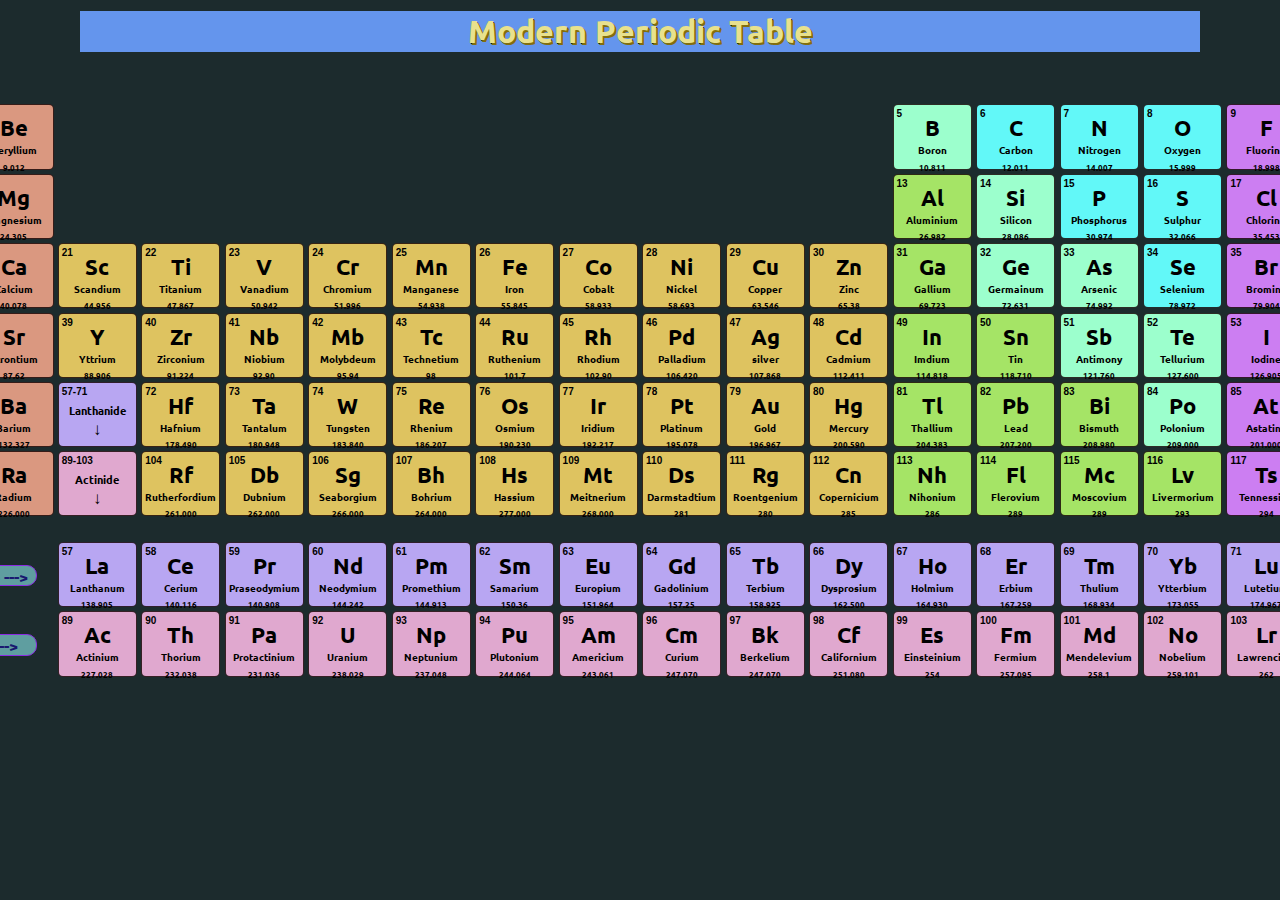
<file: index.html>
<!DOCTYPE html>
<html lang="en">
<head>
    <meta charset="UTF-8">
    <meta http-equiv="X-UA-Compatible" content="IE=edge">
    <meta name="viewport" content="width=device-width, initial-scale=1.0">
    <title>Modern Periodic Table</title>
    <link rel="stylesheet" href="./table.css">
    <link rel="preconnect" href="https://fonts.googleapis.com">
    <link rel="preconnect" href="https://fonts.gstatic.com" crossorigin>
    <link href="https://fonts.googleapis.com/css2?family=Ubuntu:wght@300;700&display=swap" rel="stylesheet">
</head>
<body>
    <h1>Modern Periodic Table</h1>
    <div class="periodic-table">
        <div class="element 1 non-metal">
            <div class="element-inner">
                <div class="number">1</div>
                <div class="title">H</div>
                <div class="name">Hydrogen</div>
                <div class="weight">1.008</div>
            </div>
        </div>
        <div class="empty1"></div>
        <div class="element 2 noble">
            <div class="element-inner">
                <div class="number">2</div>
                <div class="title">He</div>
                <div class="name">Helium</div>
                <div class="weight">4.003</div>
            </div>
        </div>
        <div class="element 3 alkali">
            <div class="element-inner">
                <div class="number">3</div>
                <div class="title">Li</div>
                <div class="name">Lithium</div>
                <div class="weight">6.941</div>
            </div>
        </div>
        <div class="element 4 alkaline">
            <div class="element-inner">
                <div class="number">4</div>
                <div class="title">Be</div>
                <div class="name">Beryllium</div>
                <div class="weight">9.012</div>
            </div>
        </div>
        <div class="empty2"></div>
        <div class="element 5 semi-metal">
            <div class="element-inner">
                <div class="number">5</div>
                <div class="title">B</div>
                <div class="name">Boron</div>
                <div class="weight">10.811</div>
            </div>
        </div>
        <div class="element 6 non-metal">
            <div class="element-inner">
                <div class="number">6</div>
                <div class="title">C</div>
                <div class="name">Carbon</div>
                <div class="weight">12.011</div>
            </div>
        </div>
        <div class="element 7 non-metal">
            <div class="element-inner">
                <div class="number">7</div>
                <div class="title">N</div>
                <div class="name">Nitrogen</div>
                <div class="weight">14.007</div>
            </div>
        </div>
        <div class="element 8 non-metal">
            <div class="element-inner">
                <div class="number">8</div>
                <div class="title">O</div>
                <div class="name">Oxygen</div>
                <div class="weight">15.999</div>
            </div>
        </div>
        <div class="element 9 halogen">
            <div class="element-inner">
                <div class="number">9</div>
                <div class="title">F</div>
                <div class="name">Fluorine</div>
                <div class="weight">18.998</div>
            </div>
        </div>
        <div class="element 10 noble">
            <div class="element-inner">
                <div class="number">10</div>
                <div class="title">Ne</div>
                <div class="name">Neon</div>
                <div class="weight">20.180</div>
            </div>
        </div>
        <div class="element 11 alkali">
            <div class="element-inner">
                <div class="number">11</div>
                <div class="title">Na</div>
                <div class="name">Sodium</div>
                <div class="weight">22.990</div>
            </div>
        </div>
        <div class="element 12 alkaline">
            <div class="element-inner">
                <div class="number">12</div>
                <div class="title">Mg</div>
                <div class="name">Magnesium</div>
                <div class="weight">24.305</div>
            </div>
        </div>
        <div class="empty2"></div>
        <div class="element 13 basic">
            <div class="element-inner">
                <div class="number">13</div>
                <div class="title">Al</div>
                <div class="name">Aluminium</div>
                <div class="weight">26.982</div>
            </div>
        </div>
        <div class="element 14 semi-metal">
            <div class="element-inner">
                <div class="number">14</div>
                <div class="title">Si</div>
                <div class="name">Silicon</div>
                <div class="weight">28.086</div>
            </div>
        </div>
        <div class="element 15 non-metal">
            <div class="element-inner">
                <div class="number">15</div>
                <div class="title">P</div>
                <div class="name">Phosphorus</div>
                <div class="weight">30.974</div>
            </div>
        </div>
        <div class="element 16 non-metal">
            <div class="element-inner">
                <div class="number">16</div>
                <div class="title">S</div>
                <div class="name">Sulphur</div>
                <div class="weight">32.066</div>
            </div>
        </div>
        <div class="element 17 halogen">
            <div class="element-inner">
                <div class="number">17</div>
                <div class="title">Cl</div>
                <div class="name">Chlorine</div>
                <div class="weight">35.453</div>
            </div>
        </div>
        <div class="element 18 noble">
            <div class="element-inner">
                <div class="number">18</div>
                <div class="title">Ar</div>
                <div class="name">Argon</div>
                <div class="weight">39.948</div>
            </div>
        </div>
        <div class="element 19 alkali">
            <div class="element-inner">
                <div class="number">19</div>
                <div class="title">K</div>
                <div class="name">Potassium</div>
                <div class="weight">39.098</div>
            </div>
        </div>
        <div class="element 20 alkaline">
            <div class="element-inner">
                <div class="number">20</div>
                <div class="title">Ca</div>
                <div class="name">Calcium</div>
                <div class="weight">40.078</div>
            </div>
        </div>
        <div class="element 21 transition">
            <div class="element-inner">
                <div class="number">21</div>
                <div class="title">Sc</div>
                <div class="name">Scandium</div>
                <div class="weight">44.956</div>
            </div>
        </div>
        <div class="element 22 transition">
            <div class="element-inner">
                <div class="number">22</div>
                <div class="title">Ti</div>
                <div class="name">Titanium</div>
                <div class="weight">47.867</div>
            </div>
        </div>
        <div class="element 23 transition">
            <div class="element-inner">
                <div class="number">23</div>
                <div class="title">V</div>
                <div class="name">Vanadium</div>
                <div class="weight">50.942</div>
            </div>
        </div>
        <div class="element 24 transition">
            <div class="element-inner">
                <div class="number">24</div>
                <div class="title">Cr</div>
                <div class="name">Chromium</div>
                <div class="weight">51.996</div>
            </div>
        </div>
        <div class="element 25 transition">
            <div class="element-inner">
                <div class="number">25</div>
                <div class="title">Mn</div>
                <div class="name">Manganese</div>
                <div class="weight">54.938</div>
            </div>
        </div>
        <div class="element 26 transition">
            <div class="element-inner">
                <div class="number">26</div>
                <div class="title">Fe</div>
                <div class="name">Iron</div>
                <div class="weight">55.845</div>
            </div>
        </div>
        <div class="element 27 transition">
            <div class="element-inner">
                <div class="number">27</div>
                <div class="title">Co</div>
                <div class="name">Cobalt</div>
                <div class="weight">58.933</div>
            </div>
        </div>
        <div class="element 28 transition">
            <div class="element-inner">
                <div class="number">28</div>
                <div class="title">Ni</div>
                <div class="name">Nickel</div>
                <div class="weight">58.693</div>
            </div>
        </div>
        <div class="element 29 transition">
            <div class="element-inner">
                <div class="number">29</div>
                <div class="title">Cu</div>
                <div class="name">Copper</div>
                <div class="weight">63.546</div>
            </div>
        </div>
        <div class="element 30 transition">
            <div class="element-inner">
                <div class="number">30</div>
                <div class="title">Zn</div>
                <div class="name">Zinc</div>
                <div class="weight">65.38</div>
            </div>
        </div>
        <div class="element 31 basic">
            <div class="element-inner">
                <div class="number">31</div>
                <div class="title">Ga</div>
                <div class="name">Gallium</div>
                <div class="weight">69.723</div>
            </div>
        </div>
        <div class="element 32 semi-metal">
            <div class="element-inner">
                <div class="number">32</div>
                <div class="title">Ge</div>
                <div class="name">Germainum</div>
                <div class="weight">72.631</div>
            </div>
        </div>
        <div class="element 33 semi-metal">
            <div class="element-inner">
                <div class="number">33</div>
                <div class="title">As</div>
                <div class="name">Arsenic</div>
                <div class="weight">74.992</div>
            </div>
        </div>
        <div class="element 34 non-metal">
            <div class="element-inner">
                <div class="number">34</div>
                <div class="title">Se</div>
                <div class="name">Selenium</div>
                <div class="weight">78.972</div>
            </div>
        </div>
        <div class="element 35 halogen">
            <div class="element-inner">
                <div class="number">35</div>
                <div class="title">Br</div>
                <div class="name">Bromine</div>
                <div class="weight">79.904</div>
            </div>
        </div>
        <div class="element 36 noble">
            <div class="element-inner">
                <div class="number">36</div>
                <div class="title">Kr</div>
                <div class="name">Krypton</div>
                <div class="weight">84.798</div>
            </div>
        </div>
        <div class="element 37 alkali">
            <div class="element-inner">
                <div class="number">37</div>
                <div class="title">Rb</div>
                <div class="name">Rubidium</div>
                <div class="weight">85.468</div>
            </div>
        </div>
        <div class="element 38 alkaline">
            <div class="element-inner">
                <div class="number">38</div>
                <div class="title">Sr</div>
                <div class="name">Strontium</div>
                <div class="weight">87.62</div>
            </div>
        </div>
        <div class="element 39 transition">
            <div class="element-inner">
                <div class="number">39</div>
                <div class="title">Y</div>
                <div class="name">Yttrium</div>
                <div class="weight">88.906</div>
            </div>
        </div>
        <div class="element 40 transition">
            <div class="element-inner">
                <div class="number">40</div>
                <div class="title">Zr</div>
                <div class="name">Zirconium</div>
                <div class="weight">91.224</div>
            </div>
        </div>
        <div class="element 41 transition">
            <div class="element-inner">
                <div class="number">41</div>
                <div class="title">Nb</div>
                <div class="name">Niobium</div>
                <div class="weight">92.90</div>
            </div>
        </div>
        <div class="element 42 transition">
            <div class="element-inner">
                <div class="number">42</div>
                <div class="title">Mb</div>
                <div class="name">Molybdeum</div>
                <div class="weight">95.94</div>
            </div>
        </div>
        <div class="element 43 transition">
            <div class="element-inner">
                <div class="number">43</div>
                <div class="title">Tc</div>
                <div class="name">Technetium</div>
                <div class="weight">98</div>
            </div>
        </div>
        <div class="element 44 transition">
            <div class="element-inner">
                <div class="number">44</div>
                <div class="title">Ru</div>
                <div class="name">Ruthenium</div>
                <div class="weight">101.7</div>
            </div>
        </div>
        <div class="element 45 transition">
            <div class="element-inner">
                <div class="number">45</div>
                <div class="title">Rh</div>
                <div class="name">Rhodium</div>
                <div class="weight">102.90</div>
            </div>
        </div>
        <div class="element 46 transition">
            <div class="element-inner">
                <div class="number">46</div>
                <div class="title">Pd</div>
                <div class="name">Palladium</div>
                <div class="weight">106.420</div>
            </div>
        </div>
        <div class="element 47 transition">
            <div class="element-inner">
                <div class="number">47</div>
                <div class="title">Ag</div>
                <div class="name">silver</div>
                <div class="weight">107.868</div>
            </div>
        </div>
        <div class="element 48 transition">
            <div class="element-inner">
                <div class="number">48</div>
                <div class="title">Cd</div>
                <div class="name">Cadmium</div>
                <div class="weight">112.411</div>
            </div>
        </div>
        <div class="element 49 basic">
            <div class="element-inner">
                <div class="number">49</div>
                <div class="title">In</div>
                <div class="name">Imdium</div>
                <div class="weight">114.818</div>
            </div>
        </div>
        <div class="element 50 basic">
            <div class="element-inner">
                <div class="number">50</div>
                <div class="title">Sn</div>
                <div class="name">Tin</div>
                <div class="weight">118.710</div>
            </div>
        </div>
        <div class="element 51 semi-metal">
            <div class="element-inner">
                <div class="number">51</div>
                <div class="title">Sb</div>
                <div class="name">Antimony</div>
                <div class="weight">121.760</div>
            </div>
        </div>
        <div class="element 52 semi-metal">
            <div class="element-inner">
                <div class="number">52</div>
                <div class="title">Te</div>
                <div class="name">Tellurium</div>
                <div class="weight">127.600</div>
            </div>
        </div>
        <div class="element 53 halogen">
            <div class="element-inner">
                <div class="number">53</div>
                <div class="title">I</div>
                <div class="name">Iodine</div>
                <div class="weight">126.905</div>
            </div>
        </div>
        <div class="element 54 noble">
            <div class="element-inner">
                <div class="number">54</div>
                <div class="title">Xe</div>
                <div class="name">Xenon</div>
                <div class="weight">131.293</div>
            </div>
        </div>
        <div class="element 55 alkali">
            <div class="element-inner">
                <div class="number">55</div>
                <div class="title">Cs</div>
                <div class="name">Cesium</div>
                <div class="weight">132.906</div>
            </div>
        </div>
        <div class="element 56 alkaline">
            <div class="element-inner">
                <div class="number">56</div>
                <div class="title">Ba</div>
                <div class="name">Barium</div>
                <div class="weight">132.327</div>
            </div>
        </div>
        <div class="element lanthanide" id="lanthanide">
            <div class="number">57-71</div>
            <div class="name">Lanthanide</div>
            <div class="point">&darr;</div>
        </div>
        <div class="element 72 transition">
            <div class="element-inner">
                <div class="number">72</div>
                <div class="title">Hf</div>
                <div class="name">Hafnium</div>
                <div class="weight">178.490</div>
            </div>
        </div>
        <div class="element 73 transition">
            <div class="element-inner">
                <div class="number">73</div>
                <div class="title">Ta</div>
                <div class="name">Tantalum</div>
                <div class="weight">180.948</div>
            </div>
        </div>
        <div class="element 74 transition">
            <div class="element-inner">
                <div class="number">74</div>
                <div class="title">W</div>
                <div class="name">Tungsten</div>
                <div class="weight">183.840</div>
            </div>
        </div>
        <div class="element 75 transition">
            <div class="element-inner">
                <div class="number">75</div>
                <div class="title">Re</div>
                <div class="name">Rhenium</div>
                <div class="weight">186.207</div>
            </div>
        </div>
        <div class="element 76 transition">
            <div class="element-inner">
                <div class="number">76</div>
                <div class="title">Os</div>
                <div class="name">Osmium</div>
                <div class="weight">190.230</div>
            </div>
        </div>
        <div class="element 77 transition">
            <div class="element-inner">
                <div class="number">77</div>
                <div class="title">Ir</div>
                <div class="name">Iridium</div>
                <div class="weight">192.217</div>
            </div>
        </div>
        <div class="element 78 transition">
            <div class="element-inner">
                <div class="number">78</div>
                <div class="title">Pt</div>
                <div class="name">Platinum</div>
                <div class="weight">195.078</div>
            </div>
        </div>
        <div class="element 79 transition">
            <div class="element-inner">
                <div class="number">79</div>
                <div class="title">Au</div>
                <div class="name">Gold</div>
                <div class="weight">196.967</div>
            </div>
        </div>
        <div class="element 80 transition">
            <div class="element-inner">
                <div class="number">80</div>
                <div class="title">Hg</div>
                <div class="name">Mercury</div>
                <div class="weight">200.590</div>
            </div>
        </div>
        <div class="element 81 basic">
            <div class="element-inner">
                <div class="number">81</div>
                <div class="title">Tl</div>
                <div class="name">Thallium</div>
                <div class="weight">204.383</div>
            </div>
        </div>
        <div class="element 82 basic">
            <div class="element-inner">
                <div class="number">82</div>
                <div class="title">Pb</div>
                <div class="name">Lead</div>
                <div class="weight">207.200</div>
            </div>
        </div>
        <div class="element 83 basic">
            <div class="element-inner">
                <div class="number">83</div>
                <div class="title">Bi</div>
                <div class="name">Bismuth</div>
                <div class="weight">208.980 </div>
            </div>
        </div>
        <div class="element 84 semi-metal">
            <div class="element-inner">
                <div class="number">84</div>
                <div class="title">Po</div>
                <div class="name">Polonium</div>
                <div class="weight">209.000</div>
            </div>
        </div>
        <div class="element 85 halogen">
            <div class="element-inner">
                <div class="number">85</div>
                <div class="title">At</div>
                <div class="name">Astatine</div>
                <div class="weight">201.000</div>
            </div>
        </div>
        <div class="element 86 noble">
            <div class="element-inner">
                <div class="number">86</div>
                <div class="title">Rn</div>
                <div class="name">Radon</div>
                <div class="weight">222.000</div>
            </div>
        </div>
        <div class="element 87 alkali">
            <div class="element-inner">
                <div class="number">87</div>
                <div class="title">Fr</div>
                <div class="name">Francium</div>
                <div class="weight">223.000</div>
            </div>
        </div>
        <div class="element 88 alkaline">
            <div class="element-inner">
                <div class="number">88</div>
                <div class="title">Ra</div>
                <div class="name">Radium</div>
                <div class="weight">226.000</div>
            </div> 
        </div>
        <div class="element actinide" id="actinide">
            <div class="number">89-103</div>
            <div class="name">Actinide</div>
            <div class="point">&darr;</div>
        </div>
        <div class="element 104 transition">
            <div class="element-inner">
                <div class="number">104</div>
                <div class="title">Rf</div>
                <div class="name">Rutherfordium</div>
                <div class="weight">261.000</div>
            </div>
        </div>
        <div class="element 105 transition">
            <div class="element-inner">
                <div class="number">105</div>
                <div class="title">Db</div>
                <div class="name">Dubnium</div>
                <div class="weight">262.000</div>
            </div>
        </div>
        <div class="element 106 transition">
            <div class="element-inner">
                <div class="number">106</div>
                <div class="title">Sg</div>
                <div class="name">Seaborgium</div>
                <div class="weight">266.000 </div>
            </div>
        </div>
        <div class="element 107 transition">
            <div class="element-inner">
                <div class="number">107</div>
                <div class="title">Bh</div>
                <div class="name">Bohrium</div>
                <div class="weight">264.000</div>
            </div>
        </div>
        <div class="element 108 transition">
            <div class="element-inner">
                <div class="number">108</div>
                <div class="title">Hs</div>
                <div class="name">Hassium</div>
                <div class="weight">277.000</div>
            </div>
        </div>
        <div class="element 109 transition">
            <div class="element-inner">
                <div class="number">109</div>
                <div class="title">Mt</div>
                <div class="name">Meitnerium</div>
                <div class="weight">268.000</div>
            </div>
        </div>
        <div class="element 110 transition">
            <div class="element-inner">
                <div class="number">110</div>
                <div class="title">Ds </div>
                <div class="name">Darmstadtium</div>
                <div class="weight">281</div>
            </div>
        </div>
        <div class="element 111 transition">
            <div class="element-inner">
                <div class="number">111</div>
                <div class="title">Rg</div>
                <div class="name">Roentgenium</div>
                <div class="weight">280</div>
            </div>
        </div>
        <div class="element 112 transition">
            <div class="element-inner">
                <div class="number">112</div>
                <div class="title">Cn</div>
                <div class="name">Copernicium</div>
                <div class="weight">285</div>
            </div>
        </div>
        <div class="element 113 basic">
            <div class="element-inner">
                <div class="number">113</div>
                <div class="title">Nh</div>
                <div class="name">Nihonium</div>
                <div class="weight">286</div>
            </div>
        </div>
        <div class="element 114 basic">
            <div class="element-inner">
                <div class="number">114</div>
                <div class="title">Fl</div>
                <div class="name">Flerovium</div>
                <div class="weight">289</div>
            </div>
        </div>
        <div class="element 115 basic">
            <div class="element-inner">
                <div class="number">115</div>
                <div class="title">Mc</div>
                <div class="name">Moscovium</div>
                <div class="weight">289</div>
            </div>
        </div>
        <div class="element 116 basic">
            <div class="element-inner">
                <div class="number">116</div>
                <div class="title">Lv</div>
                <div class="name">Livermorium</div>
                <div class="weight">293</div>
            </div>
        </div>
        <div class="element 117 halogen">
            <div class="element-inner">
                <div class="number">117</div>
                <div class="title">Ts</div>
                <div class="name">Tennessine</div>
                <div class="weight">294</div>
            </div>  
        </div>
        <div class="element 118 noble">
            <div class="element-inner">
                <div class="number">118</div>
                <div class="title">Og</div>
                <div class="name">Oganeson</div>
                <div class="weight">294</div>
            </div>
        </div>
        <div class="empty"></div>
        <div class="before">Lanthanide ---> </div>
        <div class="b4"></div>
        <div class="element 57 lanthanide">
            <div class="element-inner">
                <div class="number">57</div>
                <div class="title">La</div>
                <div class="name">Lanthanum</div>
                <div class="weight">138.905</div>
            </div>
        </div>
        <div class="element 58 lanthanide">
            <div class="element-inner">
                <div class="number">58</div>
                <div class="title">Ce</div>
                <div class="name">Cerium</div>
                <div class="weight">140.116</div>
            </div>
        </div>
        <div class="element 59 lanthanide">
            <div class="element-inner">
                <div class="number">59</div>
                <div class="title">Pr</div>
                <div class="name">Praseodymium</div>
                <div class="weight">140.908</div>
            </div>
        </div>
        <div class="element 60 lanthanide">
            <div class="element-inner">
                <div class="number">60</div>
                <div class="title">Nd</div>
                <div class="name">Neodymium</div>
                <div class="weight">144.242</div>
            </div>
        </div>
        <div class="element 61 lanthanide">
            <div class="element-inner">
                <div class="number">61</div>
                <div class="title">Pm</div>
                <div class="name">Promethium</div>
                <div class="weight">144.913</div>
            </div>
        </div>
        <div class="element 62 lanthanide">
            <div class="element-inner">
                <div class="number">62</div>
                <div class="title">Sm</div>
                <div class="name">Samarium</div>
                <div class="weight">150.36</div>
            </div>
        </div>
        <div class="element 63 lanthanide">
            <div class="element-inner">
                <div class="number">63</div>
                <div class="title">Eu</div>
                <div class="name">Europium</div>
                <div class="weight">151.964</div>
            </div>
        </div>
        <div class="element 64 lanthanide">
            <div class="element-inner">
                <div class="number">64</div>
                <div class="title">Gd</div>
                <div class="name">Gadolinium</div>
                <div class="weight">157.25</div>
            </div>
        </div>
        <div class="element 65 lanthanide">
            <div class="element-inner">
                <div class="number">65</div>
                <div class="title">Tb</div>
                <div class="name">Terbium</div>
                <div class="weight">158.925</div>
            </div>
        </div>
        <div class="element 66 lanthanide">
            <div class="element-inner">
                <div class="number">66</div>
                <div class="title">Dy</div>
                <div class="name">Dysprosium</div>
                <div class="weight">162.500</div>
            </div>
        </div>
        <div class="element 67 lanthanide">
            <div class="element-inner">
                <div class="number">67</div>
                <div class="title">Ho</div>
                <div class="name">Holmium</div>
                <div class="weight">164.930</div>
            </div>
        </div>
        <div class="element 68 lanthanide">
            <div class="element-inner">
                <div class="number">68</div>
                <div class="title">Er</div>
                <div class="name">Erbium</div>
                <div class="weight">167.259</div>
            </div>
        </div>
        <div class="element 69 lanthanide">
            <div class="element-inner">
                <div class="number">69</div>
                <div class="title">Tm</div>
                <div class="name">Thulium</div>
                <div class="weight">168.934</div>
            </div>
        </div>
        <div class="element 70 lanthanide">
            <div class="element-inner">
                <div class="number">70</div>
                <div class="title">Yb</div>
                <div class="name">Ytterbium</div>
                <div class="weight">173.055</div>
            </div>
        </div>
        <div class="element 71 lanthanide">
            <div class="element-inner">
                <div class="number">71</div>
                <div class="title">Lu</div>
                <div class="name">Lutetium</div>
                <div class="weight">174.967</div>
            </div>
        </div>
        <!-- <div class="after"></div> -->
        <div class="before">Actinide ---> </div>
        <div class="b4"></div>
        <div class="element 89 actinide">
            <div class="element-inner">
                <div class="number">89</div>
                <div class="title">Ac</div>
                <div class="name">Actinium</div>
                <div class="weight">227.028</div>
            </div>
        </div>
        <div class="element 90 actinide">
            <div class="element-inner">
                <div class="number">90</div>
                <div class="title">Th</div>
                <div class="name">Thorium</div>
                <div class="weight">232.038</div>
            </div>
        </div>
        <div class="element 91 actinide">
            <div class="element-inner">
                <div class="number">91</div>
                <div class="title">Pa</div>
                <div class="name">Protactinium</div>
                <div class="weight">231.036</div>
            </div>
        </div>
        <div class="element 92 actinide">
            <div class="element-inner">
                <div class="number">92</div>
                <div class="title">U</div>
                <div class="name">Uranium</div>
                <div class="weight">238.029</div>
            </div>
        </div>
        <div class="element 93 actinide">
            <div class="element-inner">
                <div class="number">93</div>
                <div class="title">Np</div>
                <div class="name">Neptunium</div>
                <div class="weight">237.048</div>
            </div>
        </div>
        <div class="element 94 actinide">
            <div class="element-inner">
                <div class="number">94</div>
                <div class="title">Pu</div>
                <div class="name">Plutonium</div>
                <div class="weight">244.064</div>
            </div>
        </div>
        <div class="element 95 actinide">
            <div class="element-inner">
                <div class="number">95</div>
                <div class="title">Am</div>
                <div class="name">Americium</div>
                <div class="weight">243.061</div>
            </div>
        </div>
        <div class="element 96 actinide">
            <div class="element-inner">
                <div class="number">96</div>
                <div class="title">Cm</div>
                <div class="name">Curium</div>
                <div class="weight">247.070</div>
            </div>
        </div>
        <div class="element 97 actinide">
            <div class="element-inner">
                <div class="number">97</div>
                <div class="title">Bk</div>
                <div class="name">Berkelium</div>
                <div class="weight">247.070</div>
            </div>
        </div>
        <div class="element 98 actinide">
            <div class="element-inner">
                <div class="number">98</div>
                <div class="title">Cf</div>
                <div class="name">Californium</div>
                <div class="weight">251.080</div>
            </div>
        </div>
        <div class="element 99 actinide">
            <div class="element-inner">
                <div class="number">99</div>
                <div class="title">Es</div>
                <div class="name">Einsteinium</div>
                <div class="weight">254</div>
            </div>
        </div>
        <div class="element 100 actinide">
            <div class="element-inner">
                <div class="number">100</div>
                <div class="title">Fm</div>
                <div class="name">Fermium</div>
                <div class="weight">257.095</div>
            </div>
        </div>
        <div class="element 101 actinide">
            <div class="element-inner">
                <div class="number">101</div>
                <div class="title">Md</div>
                <div class="name">Mendelevium</div>
                <div class="weight">258.1</div>
            </div>
        </div>
        <div class="element 102 actinide">
            <div class="element-inner">
                <div class="number">102</div>
                <div class="title">No</div>
                <div class="name">Nobelium</div>
                <div class="weight">259.101</div>
            </div>
        </div>
        <div class="element 103 actinide">
            <div class="element-inner">
                <div class="number">103</div>
                <div class="title">Lr</div>
                <div class="name">Lawrencium</div>
                <div class="weight">262</div>
            </div>
        </div>
    </div>
</body>
</html>
</file>
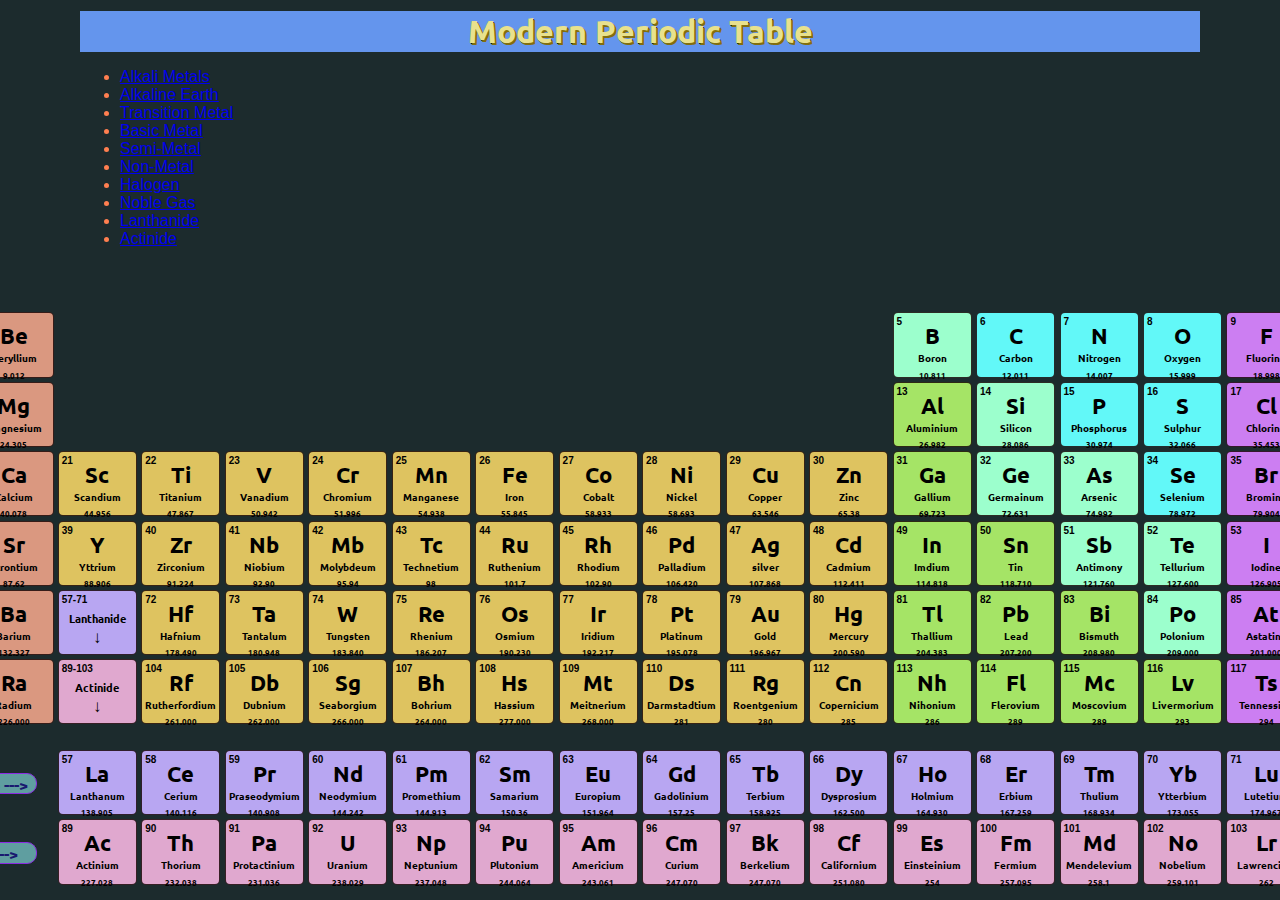
<file: table.html>
<!DOCTYPE html>
<html lang="en">
<head>
    <meta charset="UTF-8">
    <meta http-equiv="X-UA-Compatible" content="IE=edge">
    <meta name="viewport" content="width=device-width, initial-scale=1.0">
    <title>Modern Periodic Table</title>
    <link rel="stylesheet" href="./table.css">
    <link rel="preconnect" href="https://fonts.googleapis.com">
    <link rel="preconnect" href="https://fonts.gstatic.com" crossorigin>
    <link href="https://fonts.googleapis.com/css2?family=Ubuntu:wght@300;700&display=swap" rel="stylesheet">
</head>
<body>
    <h1>Modern Periodic Table</h1>
    <div class="nav">
        <ul class="navbar">
            <li><a href="#">Alkali Metals</a></li>
            <li><a href="#">Alkaline Earth</a></li>
            <li><a href="#">Transition Metal</a></li>
            <li><a href="#">Basic Metal</a></li>
            <li><a href="#">Semi-Metal</a></li>
            <li><a href="#">Non-Metal</a></li>
            <li><a href="#">Halogen</a></li>
            <li><a href="#">Noble Gas</a></li>
            <li><a href="#">Lanthanide</a></li>
            <li><a href="#">Actinide</a></li>
        </ul>
    </div>
    <div class="periodic-table">
        <div class="element 1 non-metal">
            <div class="element-inner">
                <div class="number">1</div>
                <div class="title">H</div>
                <div class="name">Hydrogen</div>
                <div class="weight">1.008</div>
            </div>
        </div>
        <div class="empty1"></div>
        <div class="element 2 noble">
            <div class="element-inner">
                <div class="number">2</div>
                <div class="title">He</div>
                <div class="name">Helium</div>
                <div class="weight">4.003</div>
            </div>
        </div>
        <div class="element 3 alkali">
            <div class="element-inner">
                <div class="number">3</div>
                <div class="title">Li</div>
                <div class="name">Lithium</div>
                <div class="weight">6.941</div>
            </div>
        </div>
        <div class="element 4 alkaline">
            <div class="element-inner">
                <div class="number">4</div>
                <div class="title">Be</div>
                <div class="name">Beryllium</div>
                <div class="weight">9.012</div>
            </div>
        </div>
        <div class="empty2"></div>
        <div class="element 5 semi-metal">
            <div class="element-inner">
                <div class="number">5</div>
                <div class="title">B</div>
                <div class="name">Boron</div>
                <div class="weight">10.811</div>
            </div>
        </div>
        <div class="element 6 non-metal">
            <div class="element-inner">
                <div class="number">6</div>
                <div class="title">C</div>
                <div class="name">Carbon</div>
                <div class="weight">12.011</div>
            </div>
        </div>
        <div class="element 7 non-metal">
            <div class="element-inner">
                <div class="number">7</div>
                <div class="title">N</div>
                <div class="name">Nitrogen</div>
                <div class="weight">14.007</div>
            </div>
        </div>
        <div class="element 8 non-metal">
            <div class="element-inner">
                <div class="number">8</div>
                <div class="title">O</div>
                <div class="name">Oxygen</div>
                <div class="weight">15.999</div>
            </div>
        </div>
        <div class="element 9 halogen">
            <div class="element-inner">
                <div class="number">9</div>
                <div class="title">F</div>
                <div class="name">Fluorine</div>
                <div class="weight">18.998</div>
            </div>
        </div>
        <div class="element 10 noble">
            <div class="element-inner">
                <div class="number">10</div>
                <div class="title">Ne</div>
                <div class="name">Neon</div>
                <div class="weight">20.180</div>
            </div>
        </div>
        <div class="element 11 alkali">
            <div class="element-inner">
                <div class="number">11</div>
                <div class="title">Na</div>
                <div class="name">Sodium</div>
                <div class="weight">22.990</div>
            </div>
        </div>
        <div class="element 12 alkaline">
            <div class="element-inner">
                <div class="number">12</div>
                <div class="title">Mg</div>
                <div class="name">Magnesium</div>
                <div class="weight">24.305</div>
            </div>
        </div>
        <div class="empty2"></div>
        <div class="element 13 basic">
            <div class="element-inner">
                <div class="number">13</div>
                <div class="title">Al</div>
                <div class="name">Aluminium</div>
                <div class="weight">26.982</div>
            </div>
        </div>
        <div class="element 14 semi-metal">
            <div class="element-inner">
                <div class="number">14</div>
                <div class="title">Si</div>
                <div class="name">Silicon</div>
                <div class="weight">28.086</div>
            </div>
        </div>
        <div class="element 15 non-metal">
            <div class="element-inner">
                <div class="number">15</div>
                <div class="title">P</div>
                <div class="name">Phosphorus</div>
                <div class="weight">30.974</div>
            </div>
        </div>
        <div class="element 16 non-metal">
            <div class="element-inner">
                <div class="number">16</div>
                <div class="title">S</div>
                <div class="name">Sulphur</div>
                <div class="weight">32.066</div>
            </div>
        </div>
        <div class="element 17 halogen">
            <div class="element-inner">
                <div class="number">17</div>
                <div class="title">Cl</div>
                <div class="name">Chlorine</div>
                <div class="weight">35.453</div>
            </div>
        </div>
        <div class="element 18 noble">
            <div class="element-inner">
                <div class="number">18</div>
                <div class="title">Ar</div>
                <div class="name">Argon</div>
                <div class="weight">39.948</div>
            </div>
        </div>
        <div class="element 19 alkali">
            <div class="element-inner">
                <div class="number">19</div>
                <div class="title">K</div>
                <div class="name">Potassium</div>
                <div class="weight">39.098</div>
            </div>
        </div>
        <div class="element 20 alkaline">
            <div class="element-inner">
                <div class="number">20</div>
                <div class="title">Ca</div>
                <div class="name">Calcium</div>
                <div class="weight">40.078</div>
            </div>
        </div>
        <div class="element 21 transition">
            <div class="element-inner">
                <div class="number">21</div>
                <div class="title">Sc</div>
                <div class="name">Scandium</div>
                <div class="weight">44.956</div>
            </div>
        </div>
        <div class="element 22 transition">
            <div class="element-inner">
                <div class="number">22</div>
                <div class="title">Ti</div>
                <div class="name">Titanium</div>
                <div class="weight">47.867</div>
            </div>
        </div>
        <div class="element 23 transition">
            <div class="element-inner">
                <div class="number">23</div>
                <div class="title">V</div>
                <div class="name">Vanadium</div>
                <div class="weight">50.942</div>
            </div>
        </div>
        <div class="element 24 transition">
            <div class="element-inner">
                <div class="number">24</div>
                <div class="title">Cr</div>
                <div class="name">Chromium</div>
                <div class="weight">51.996</div>
            </div>
        </div>
        <div class="element 25 transition">
            <div class="element-inner">
                <div class="number">25</div>
                <div class="title">Mn</div>
                <div class="name">Manganese</div>
                <div class="weight">54.938</div>
            </div>
        </div>
        <div class="element 26 transition">
            <div class="element-inner">
                <div class="number">26</div>
                <div class="title">Fe</div>
                <div class="name">Iron</div>
                <div class="weight">55.845</div>
            </div>
        </div>
        <div class="element 27 transition">
            <div class="element-inner">
                <div class="number">27</div>
                <div class="title">Co</div>
                <div class="name">Cobalt</div>
                <div class="weight">58.933</div>
            </div>
        </div>
        <div class="element 28 transition">
            <div class="element-inner">
                <div class="number">28</div>
                <div class="title">Ni</div>
                <div class="name">Nickel</div>
                <div class="weight">58.693</div>
            </div>
        </div>
        <div class="element 29 transition">
            <div class="element-inner">
                <div class="number">29</div>
                <div class="title">Cu</div>
                <div class="name">Copper</div>
                <div class="weight">63.546</div>
            </div>
        </div>
        <div class="element 30 transition">
            <div class="element-inner">
                <div class="number">30</div>
                <div class="title">Zn</div>
                <div class="name">Zinc</div>
                <div class="weight">65.38</div>
            </div>
        </div>
        <div class="element 31 basic">
            <div class="element-inner">
                <div class="number">31</div>
                <div class="title">Ga</div>
                <div class="name">Gallium</div>
                <div class="weight">69.723</div>
            </div>
        </div>
        <div class="element 32 semi-metal">
            <div class="element-inner">
                <div class="number">32</div>
                <div class="title">Ge</div>
                <div class="name">Germainum</div>
                <div class="weight">72.631</div>
            </div>
        </div>
        <div class="element 33 semi-metal">
            <div class="element-inner">
                <div class="number">33</div>
                <div class="title">As</div>
                <div class="name">Arsenic</div>
                <div class="weight">74.992</div>
            </div>
        </div>
        <div class="element 34 non-metal">
            <div class="element-inner">
                <div class="number">34</div>
                <div class="title">Se</div>
                <div class="name">Selenium</div>
                <div class="weight">78.972</div>
            </div>
        </div>
        <div class="element 35 halogen">
            <div class="element-inner">
                <div class="number">35</div>
                <div class="title">Br</div>
                <div class="name">Bromine</div>
                <div class="weight">79.904</div>
            </div>
        </div>
        <div class="element 36 noble">
            <div class="element-inner">
                <div class="number">36</div>
                <div class="title">Kr</div>
                <div class="name">Krypton</div>
                <div class="weight">84.798</div>
            </div>
        </div>
        <div class="element 37 alkali">
            <div class="element-inner">
                <div class="number">37</div>
                <div class="title">Rb</div>
                <div class="name">Rubidium</div>
                <div class="weight">85.468</div>
            </div>
        </div>
        <div class="element 38 alkaline">
            <div class="element-inner">
                <div class="number">38</div>
                <div class="title">Sr</div>
                <div class="name">Strontium</div>
                <div class="weight">87.62</div>
            </div>
        </div>
        <div class="element 39 transition">
            <div class="element-inner">
                <div class="number">39</div>
                <div class="title">Y</div>
                <div class="name">Yttrium</div>
                <div class="weight">88.906</div>
            </div>
        </div>
        <div class="element 40 transition">
            <div class="element-inner">
                <div class="number">40</div>
                <div class="title">Zr</div>
                <div class="name">Zirconium</div>
                <div class="weight">91.224</div>
            </div>
        </div>
        <div class="element 41 transition">
            <div class="element-inner">
                <div class="number">41</div>
                <div class="title">Nb</div>
                <div class="name">Niobium</div>
                <div class="weight">92.90</div>
            </div>
        </div>
        <div class="element 42 transition">
            <div class="element-inner">
                <div class="number">42</div>
                <div class="title">Mb</div>
                <div class="name">Molybdeum</div>
                <div class="weight">95.94</div>
            </div>
        </div>
        <div class="element 43 transition">
            <div class="element-inner">
                <div class="number">43</div>
                <div class="title">Tc</div>
                <div class="name">Technetium</div>
                <div class="weight">98</div>
            </div>
        </div>
        <div class="element 44 transition">
            <div class="element-inner">
                <div class="number">44</div>
                <div class="title">Ru</div>
                <div class="name">Ruthenium</div>
                <div class="weight">101.7</div>
            </div>
        </div>
        <div class="element 45 transition">
            <div class="element-inner">
                <div class="number">45</div>
                <div class="title">Rh</div>
                <div class="name">Rhodium</div>
                <div class="weight">102.90</div>
            </div>
        </div>
        <div class="element 46 transition">
            <div class="element-inner">
                <div class="number">46</div>
                <div class="title">Pd</div>
                <div class="name">Palladium</div>
                <div class="weight">106.420</div>
            </div>
        </div>
        <div class="element 47 transition">
            <div class="element-inner">
                <div class="number">47</div>
                <div class="title">Ag</div>
                <div class="name">silver</div>
                <div class="weight">107.868</div>
            </div>
        </div>
        <div class="element 48 transition">
            <div class="element-inner">
                <div class="number">48</div>
                <div class="title">Cd</div>
                <div class="name">Cadmium</div>
                <div class="weight">112.411</div>
            </div>
        </div>
        <div class="element 49 basic">
            <div class="element-inner">
                <div class="number">49</div>
                <div class="title">In</div>
                <div class="name">Imdium</div>
                <div class="weight">114.818</div>
            </div>
        </div>
        <div class="element 50 basic">
            <div class="element-inner">
                <div class="number">50</div>
                <div class="title">Sn</div>
                <div class="name">Tin</div>
                <div class="weight">118.710</div>
            </div>
        </div>
        <div class="element 51 semi-metal">
            <div class="element-inner">
                <div class="number">51</div>
                <div class="title">Sb</div>
                <div class="name">Antimony</div>
                <div class="weight">121.760</div>
            </div>
        </div>
        <div class="element 52 semi-metal">
            <div class="element-inner">
                <div class="number">52</div>
                <div class="title">Te</div>
                <div class="name">Tellurium</div>
                <div class="weight">127.600</div>
            </div>
        </div>
        <div class="element 53 halogen">
            <div class="element-inner">
                <div class="number">53</div>
                <div class="title">I</div>
                <div class="name">Iodine</div>
                <div class="weight">126.905</div>
            </div>
        </div>
        <div class="element 54 noble">
            <div class="element-inner">
                <div class="number">54</div>
                <div class="title">Xe</div>
                <div class="name">Xenon</div>
                <div class="weight">131.293</div>
            </div>
        </div>
        <div class="element 55 alkali">
            <div class="element-inner">
                <div class="number">55</div>
                <div class="title">Cs</div>
                <div class="name">Cesium</div>
                <div class="weight">132.906</div>
            </div>
        </div>
        <div class="element 56 alkaline">
            <div class="element-inner">
                <div class="number">56</div>
                <div class="title">Ba</div>
                <div class="name">Barium</div>
                <div class="weight">132.327</div>
            </div>
        </div>
        <div class="element lanthanide" id="lanthanide">
            <div class="number">57-71</div>
            <div class="name">Lanthanide</div>
            <div class="point">&darr;</div>
        </div>
        <div class="element 72 transition">
            <div class="element-inner">
                <div class="number">72</div>
                <div class="title">Hf</div>
                <div class="name">Hafnium</div>
                <div class="weight">178.490</div>
            </div>
        </div>
        <div class="element 73 transition">
            <div class="element-inner">
                <div class="number">73</div>
                <div class="title">Ta</div>
                <div class="name">Tantalum</div>
                <div class="weight">180.948</div>
            </div>
        </div>
        <div class="element 74 transition">
            <div class="element-inner">
                <div class="number">74</div>
                <div class="title">W</div>
                <div class="name">Tungsten</div>
                <div class="weight">183.840</div>
            </div>
        </div>
        <div class="element 75 transition">
            <div class="element-inner">
                <div class="number">75</div>
                <div class="title">Re</div>
                <div class="name">Rhenium</div>
                <div class="weight">186.207</div>
            </div>
        </div>
        <div class="element 76 transition">
            <div class="element-inner">
                <div class="number">76</div>
                <div class="title">Os</div>
                <div class="name">Osmium</div>
                <div class="weight">190.230</div>
            </div>
        </div>
        <div class="element 77 transition">
            <div class="element-inner">
                <div class="number">77</div>
                <div class="title">Ir</div>
                <div class="name">Iridium</div>
                <div class="weight">192.217</div>
            </div>
        </div>
        <div class="element 78 transition">
            <div class="element-inner">
                <div class="number">78</div>
                <div class="title">Pt</div>
                <div class="name">Platinum</div>
                <div class="weight">195.078</div>
            </div>
        </div>
        <div class="element 79 transition">
            <div class="element-inner">
                <div class="number">79</div>
                <div class="title">Au</div>
                <div class="name">Gold</div>
                <div class="weight">196.967</div>
            </div>
        </div>
        <div class="element 80 transition">
            <div class="element-inner">
                <div class="number">80</div>
                <div class="title">Hg</div>
                <div class="name">Mercury</div>
                <div class="weight">200.590</div>
            </div>
        </div>
        <div class="element 81 basic">
            <div class="element-inner">
                <div class="number">81</div>
                <div class="title">Tl</div>
                <div class="name">Thallium</div>
                <div class="weight">204.383</div>
            </div>
        </div>
        <div class="element 82 basic">
            <div class="element-inner">
                <div class="number">82</div>
                <div class="title">Pb</div>
                <div class="name">Lead</div>
                <div class="weight">207.200</div>
            </div>
        </div>
        <div class="element 83 basic">
            <div class="element-inner">
                <div class="number">83</div>
                <div class="title">Bi</div>
                <div class="name">Bismuth</div>
                <div class="weight">208.980 </div>
            </div>
        </div>
        <div class="element 84 semi-metal">
            <div class="element-inner">
                <div class="number">84</div>
                <div class="title">Po</div>
                <div class="name">Polonium</div>
                <div class="weight">209.000</div>
            </div>
        </div>
        <div class="element 85 halogen">
            <div class="element-inner">
                <div class="number">85</div>
                <div class="title">At</div>
                <div class="name">Astatine</div>
                <div class="weight">201.000</div>
            </div>
        </div>
        <div class="element 86 noble">
            <div class="element-inner">
                <div class="number">86</div>
                <div class="title">Rn</div>
                <div class="name">Radon</div>
                <div class="weight">222.000</div>
            </div>
        </div>
        <div class="element 87 alkali">
            <div class="element-inner">
                <div class="number">87</div>
                <div class="title">Fr</div>
                <div class="name">Francium</div>
                <div class="weight">223.000</div>
            </div>
        </div>
        <div class="element 88 alkaline">
            <div class="element-inner">
                <div class="number">88</div>
                <div class="title">Ra</div>
                <div class="name">Radium</div>
                <div class="weight">226.000</div>
            </div> 
        </div>
        <div class="element actinide" id="actinide">
            <div class="number">89-103</div>
            <div class="name">Actinide</div>
            <div class="point">&darr;</div>
        </div>
        <div class="element 104 transition">
            <div class="element-inner">
                <div class="number">104</div>
                <div class="title">Rf</div>
                <div class="name">Rutherfordium</div>
                <div class="weight">261.000</div>
            </div>
        </div>
        <div class="element 105 transition">
            <div class="element-inner">
                <div class="number">105</div>
                <div class="title">Db</div>
                <div class="name">Dubnium</div>
                <div class="weight">262.000</div>
            </div>
        </div>
        <div class="element 106 transition">
            <div class="element-inner">
                <div class="number">106</div>
                <div class="title">Sg</div>
                <div class="name">Seaborgium</div>
                <div class="weight">266.000 </div>
            </div>
        </div>
        <div class="element 107 transition">
            <div class="element-inner">
                <div class="number">107</div>
                <div class="title">Bh</div>
                <div class="name">Bohrium</div>
                <div class="weight">264.000</div>
            </div>
        </div>
        <div class="element 108 transition">
            <div class="element-inner">
                <div class="number">108</div>
                <div class="title">Hs</div>
                <div class="name">Hassium</div>
                <div class="weight">277.000</div>
            </div>
        </div>
        <div class="element 109 transition">
            <div class="element-inner">
                <div class="number">109</div>
                <div class="title">Mt</div>
                <div class="name">Meitnerium</div>
                <div class="weight">268.000</div>
            </div>
        </div>
        <div class="element 110 transition">
            <div class="element-inner">
                <div class="number">110</div>
                <div class="title">Ds </div>
                <div class="name">Darmstadtium</div>
                <div class="weight">281</div>
            </div>
        </div>
        <div class="element 111 transition">
            <div class="element-inner">
                <div class="number">111</div>
                <div class="title">Rg</div>
                <div class="name">Roentgenium</div>
                <div class="weight">280</div>
            </div>
        </div>
        <div class="element 112 transition">
            <div class="element-inner">
                <div class="number">112</div>
                <div class="title">Cn</div>
                <div class="name">Copernicium</div>
                <div class="weight">285</div>
            </div>
        </div>
        <div class="element 113 basic">
            <div class="element-inner">
                <div class="number">113</div>
                <div class="title">Nh</div>
                <div class="name">Nihonium</div>
                <div class="weight">286</div>
            </div>
        </div>
        <div class="element 114 basic">
            <div class="element-inner">
                <div class="number">114</div>
                <div class="title">Fl</div>
                <div class="name">Flerovium</div>
                <div class="weight">289</div>
            </div>
        </div>
        <div class="element 115 basic">
            <div class="element-inner">
                <div class="number">115</div>
                <div class="title">Mc</div>
                <div class="name">Moscovium</div>
                <div class="weight">289</div>
            </div>
        </div>
        <div class="element 116 basic">
            <div class="element-inner">
                <div class="number">116</div>
                <div class="title">Lv</div>
                <div class="name">Livermorium</div>
                <div class="weight">293</div>
            </div>
        </div>
        <div class="element 117 halogen">
            <div class="element-inner">
                <div class="number">117</div>
                <div class="title">Ts</div>
                <div class="name">Tennessine</div>
                <div class="weight">294</div>
            </div>  
        </div>
        <div class="element 118 noble">
            <div class="element-inner">
                <div class="number">118</div>
                <div class="title">Og</div>
                <div class="name">Oganeson</div>
                <div class="weight">294</div>
            </div>
        </div>
        <div class="empty"></div>
        <div class="before">Lanthanide ---> </div>
        <div class="element 57 lanthanide">
            <div class="element-inner">
                <div class="number">57</div>
                <div class="title">La</div>
                <div class="name">Lanthanum</div>
                <div class="weight">138.905</div>
            </div>
        </div>
        <div class="element 58 lanthanide">
            <div class="element-inner">
                <div class="number">58</div>
                <div class="title">Ce</div>
                <div class="name">Cerium</div>
                <div class="weight">140.116</div>
            </div>
        </div>
        <div class="element 59 lanthanide">
            <div class="element-inner">
                <div class="number">59</div>
                <div class="title">Pr</div>
                <div class="name">Praseodymium</div>
                <div class="weight">140.908</div>
            </div>
        </div>
        <div class="element 60 lanthanide">
            <div class="element-inner">
                <div class="number">60</div>
                <div class="title">Nd</div>
                <div class="name">Neodymium</div>
                <div class="weight">144.242</div>
            </div>
        </div>
        <div class="element 61 lanthanide">
            <div class="element-inner">
                <div class="number">61</div>
                <div class="title">Pm</div>
                <div class="name">Promethium</div>
                <div class="weight">144.913</div>
            </div>
        </div>
        <div class="element 62 lanthanide">
            <div class="element-inner">
                <div class="number">62</div>
                <div class="title">Sm</div>
                <div class="name">Samarium</div>
                <div class="weight">150.36</div>
            </div>
        </div>
        <div class="element 63 lanthanide">
            <div class="element-inner">
                <div class="number">63</div>
                <div class="title">Eu</div>
                <div class="name">Europium</div>
                <div class="weight">151.964</div>
            </div>
        </div>
        <div class="element 64 lanthanide">
            <div class="element-inner">
                <div class="number">64</div>
                <div class="title">Gd</div>
                <div class="name">Gadolinium</div>
                <div class="weight">157.25</div>
            </div>
        </div>
        <div class="element 65 lanthanide">
            <div class="element-inner">
                <div class="number">65</div>
                <div class="title">Tb</div>
                <div class="name">Terbium</div>
                <div class="weight">158.925</div>
            </div>
        </div>
        <div class="element 66 lanthanide">
            <div class="element-inner">
                <div class="number">66</div>
                <div class="title">Dy</div>
                <div class="name">Dysprosium</div>
                <div class="weight">162.500</div>
            </div>
        </div>
        <div class="element 67 lanthanide">
            <div class="element-inner">
                <div class="number">67</div>
                <div class="title">Ho</div>
                <div class="name">Holmium</div>
                <div class="weight">164.930</div>
            </div>
        </div>
        <div class="element 68 lanthanide">
            <div class="element-inner">
                <div class="number">68</div>
                <div class="title">Er</div>
                <div class="name">Erbium</div>
                <div class="weight">167.259</div>
            </div>
        </div>
        <div class="element 69 lanthanide">
            <div class="element-inner">
                <div class="number">69</div>
                <div class="title">Tm</div>
                <div class="name">Thulium</div>
                <div class="weight">168.934</div>
            </div>
        </div>
        <div class="element 70 lanthanide">
            <div class="element-inner">
                <div class="number">70</div>
                <div class="title">Yb</div>
                <div class="name">Ytterbium</div>
                <div class="weight">173.055</div>
            </div>
        </div>
        <div class="element 71 lanthanide">
            <div class="element-inner">
                <div class="number">71</div>
                <div class="title">Lu</div>
                <div class="name">Lutetium</div>
                <div class="weight">174.967</div>
            </div>
        </div>
        <!-- <div class="after"></div> -->
        <div class="before">Actinide ---> </div>
        <div class="element 89 actinide">
            <div class="element-inner">
                <div class="number">89</div>
                <div class="title">Ac</div>
                <div class="name">Actinium</div>
                <div class="weight">227.028</div>
            </div>
        </div>
        <div class="element 90 actinide">
            <div class="element-inner">
                <div class="number">90</div>
                <div class="title">Th</div>
                <div class="name">Thorium</div>
                <div class="weight">232.038</div>
            </div>
        </div>
        <div class="element 91 actinide">
            <div class="element-inner">
                <div class="number">91</div>
                <div class="title">Pa</div>
                <div class="name">Protactinium</div>
                <div class="weight">231.036</div>
            </div>
        </div>
        <div class="element 92 actinide">
            <div class="element-inner">
                <div class="number">92</div>
                <div class="title">U</div>
                <div class="name">Uranium</div>
                <div class="weight">238.029</div>
            </div>
        </div>
        <div class="element 93 actinide">
            <div class="element-inner">
                <div class="number">93</div>
                <div class="title">Np</div>
                <div class="name">Neptunium</div>
                <div class="weight">237.048</div>
            </div>
        </div>
        <div class="element 94 actinide">
            <div class="element-inner">
                <div class="number">94</div>
                <div class="title">Pu</div>
                <div class="name">Plutonium</div>
                <div class="weight">244.064</div>
            </div>
        </div>
        <div class="element 95 actinide">
            <div class="element-inner">
                <div class="number">95</div>
                <div class="title">Am</div>
                <div class="name">Americium</div>
                <div class="weight">243.061</div>
            </div>
        </div>
        <div class="element 96 actinide">
            <div class="element-inner">
                <div class="number">96</div>
                <div class="title">Cm</div>
                <div class="name">Curium</div>
                <div class="weight">247.070</div>
            </div>
        </div>
        <div class="element 97 actinide">
            <div class="element-inner">
                <div class="number">97</div>
                <div class="title">Bk</div>
                <div class="name">Berkelium</div>
                <div class="weight">247.070</div>
            </div>
        </div>
        <div class="element 98 actinide">
            <div class="element-inner">
                <div class="number">98</div>
                <div class="title">Cf</div>
                <div class="name">Californium</div>
                <div class="weight">251.080</div>
            </div>
        </div>
        <div class="element 99 actinide">
            <div class="element-inner">
                <div class="number">99</div>
                <div class="title">Es</div>
                <div class="name">Einsteinium</div>
                <div class="weight">254</div>
            </div>
        </div>
        <div class="element 100 actinide">
            <div class="element-inner">
                <div class="number">100</div>
                <div class="title">Fm</div>
                <div class="name">Fermium</div>
                <div class="weight">257.095</div>
            </div>
        </div>
        <div class="element 101 actinide">
            <div class="element-inner">
                <div class="number">101</div>
                <div class="title">Md</div>
                <div class="name">Mendelevium</div>
                <div class="weight">258.1</div>
            </div>
        </div>
        <div class="element 102 actinide">
            <div class="element-inner">
                <div class="number">102</div>
                <div class="title">No</div>
                <div class="name">Nobelium</div>
                <div class="weight">259.101</div>
            </div>
        </div>
        <div class="element 103 actinide">
            <div class="element-inner">
                <div class="number">103</div>
                <div class="title">Lr</div>
                <div class="name">Lawrencium</div>
                <div class="weight">262</div>
            </div>
        </div>
    </div>
</body>
</html>
</file>
<file: table.css>
body{
    background-color: #1c2b2d;
    color: coral;
    font-family: Verdana, Geneva, Tahoma, sans-serif;
    box-sizing: border-box;
    margin: 5px auto;
    width: 90%;
    max-width: 100rem;
    padding: 1rem;
}
h1{
    font-family: 'Ubuntu', sans-serif;
    text-align: center;
    margin-top: -10px;
    margin-bottom: 4px;
    /* width: 112%;
    margin-left: -87px; */
    color: rgba(232, 225, 141, 1);
    background-color: cornflowerblue;
    /* box-shadow: 1px 1px rgb(180, 67, 67), 2px 2px plum; */
    text-shadow: 2px 2px rgb(130, 110, 14), 1px 1px black;
}
.periodic-table{
    display: grid;
    grid-template-columns: repeat(18, 81.3px);
    grid-template-rows: 4.2rem 4.2rem 4.2rem 4.2rem 4.2rem 4.2rem 4.2rem 1.2rem 4.2rem 4.2rem;  
    grid-gap: 2.2px;
    margin: -22px;
    justify-content: center;
}
.element{
    /* background-color: #29070cc4; */
    position: relative;
    padding: 3px; margin: 1px;
    z-index: 1;
    cursor: default;
    transition: all 0.3s ease;
    border: 1px solid rgba(22, 4, 4, 0.835);
    color: black;
    border-radius: 5px;
}
.element:hover{
    transform: scale(1.15);
    z-index: 10;
}
.number{
    font-size:  10px;
    font-weight: bold ;
}
.title{
    font-family: 'Ubuntu', sans-serif;
    margin-top: -5px;
    text-align: center;
    font-size: 22px;
    font-weight: bolder;
    color: black;
    transition: 0.8s ease 600ms;
}
.name{
    font-family: 'Ubuntu', sans-serif;
    font-size: 10px;
    font-weight: 800;
    text-align: center;
    margin-bottom: 2.2px;
}
.weight{
    font-family: 'Ubuntu', sans-serif;
    font-weight: 600;
    text-align: center;
    font-size: 8px;
}
.empty1{
    grid-column: 2/span 16;
}
.empty2{
    grid-column: 3/span 10;
}
.empty{
    grid-column: 1/span 18;
}
#lanthanide .name, #actinide .name{
    font-family: 'Ubuntu', sans-serif;
    font-size: 11px;
    margin-top: 5px;
    font-weight: 800;
}
#lanthanide .point, #actinide .point{
    text-align: center;
    font-size: 17px;
}
.before{
    font-family: 'Ubuntu', sans-serif;
    font-weight: bolder;
    border: 1px solid blueviolet;
    margin: 24px 18px 22px 16px;
    text-align: center;
    grid-column: 1/span 2;
    background-color: cadetblue;
    border-top-right-radius: 10px;
    border-bottom-right-radius: 10px;
    color: midnightblue;
}
.b4{
    display: none;
}
/* .non-metal{
    background-color: aqua;
}
.semi-metal{
    background-color: aquamarine;
}
.alkali{
    background-color: crimson;
}
.alkaline{
    background-color: coral;
}
.noble{
    background-color: rgba(191, 122, 255, 1);
}
.halogen{
    background-color: #ae0aff;
}
.transition{
    background-color: gold;
}
.basic{
    background-color: chartreuse;
}
.lanthanide{
    background-color: palegreen;
}
.actinide{
    background-color: limegreen;
} */
.non-metal{
    background-color: #62f8f8;
}
.semi-metal{
    background-color: #9cffcd;
}
.alkali{
    background-color: #e66880;
}
.alkaline{
    background-color: #da9880;
}
.noble{
    background-color: rgb(254 174 117);
}
.halogen{
    background-color: #cc7ef2;
}
.transition{
    background-color: #dec360;
}
.basic{
    background-color: #a5e466;
}
.lanthanide{
    background-color: #b8a6f2;
}
.actinide{
    background-color: #e0a8cf;
}
</file>
